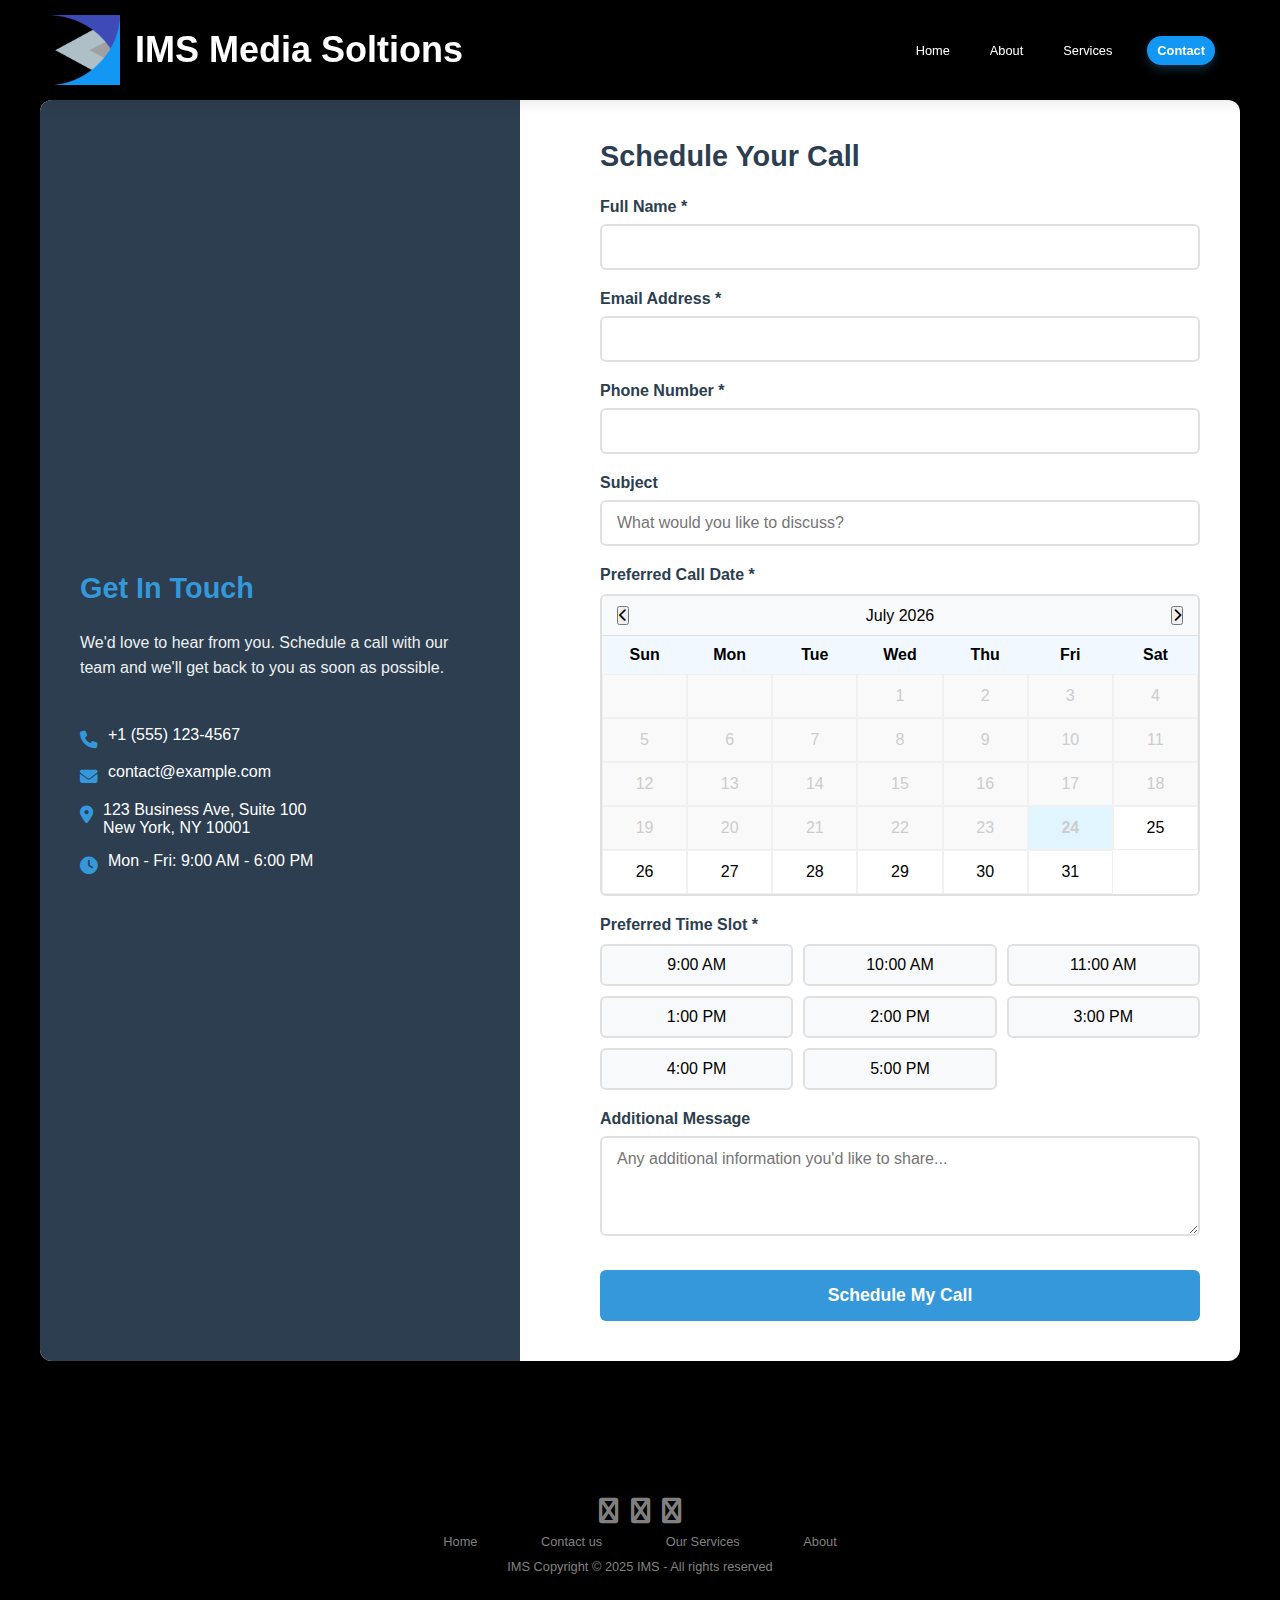
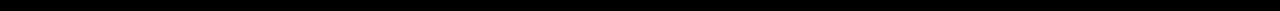
<file: contact_page.html>
<!DOCTYPE html>
<html lang="en">
<head>
    <meta charset="UTF-8">
    <meta name="viewport" content="width=device-width, initial-scale=1.0">
    <title>Contact Us - Schedule a Call</title>
    <link rel="stylesheet" href="https://cdnjs.cloudflare.com/ajax/libs/font-awesome/6.4.0/css/all.min.css">
    <style>
        * {
            margin: 0;
            padding: 0;
            box-sizing: border-box;
            font-family: 'Segoe UI', Tahoma, Geneva, Verdana, sans-serif;
        }

        .navbar {
            position: sticky;
            width: 100%;
            top: 0;
            display: flex;
            justify-content: space-between;
            align-items: center;
            padding: 15px 50px;
            background: black;
            box-shadow: 0 2px 15px rgba(0, 0, 0, 0.1);
            z-index: 1000;
            transition: all 0.3s ease;
        }

        .navbar.scrolled {
            padding: 10px 50px;
            background: black;
            box-shadow: 0 5px 15px rgba(0, 0, 0, 0.1);
        }

        /* Logo */
        .logo {
            display: flex;
            align-items: center;
            font-size: 36px;
            font-weight: 700;
            color: white;
            text-decoration: none;
        }

        .logo span {
            padding-left: 15px;
        }

        .logoimg {
            display: flex;
            align-items: right;
            width: 70px;
            height: 70px;
        }

        /* Navigation Links */
        .nav-links {
            display: flex;
            list-style: none;
            padding: 0;
            margin: 0;
        }

        .nav-links li {
            padding: 0;
            margin: 0 15px;
            display: flex;
            align-items: center;
        }

        .nav-links a {
            text-decoration: none;
            align-items: normal;
            color: white;
            font-weight: 500;
            font-size: 1vw;
            padding: 0 5px;
            transition: all 0.3s ease;
            position: relative;
        }

        /* Link hover effects */
        .nav-links a:after {
            content: "";
            position: absolute;
            width: 0;
            height: 2px;
            background: #1297f4;
            left: 0;
            bottom: 0;
            transition: width 0.3s ease;
        }

        .nav-links a:hover:after {
            width: 100%;
        }

        .nav-links a:hover {
            color: #1297f4;
        }

        /* CTA Button */
        .cta-button {
            background: #1297f4;
            color: white;
            border: none;
            padding: 7px 10px;
            border-radius: 50px;
            font-weight: 600;
            font-size: 1vw;
            cursor: pointer;
            transition: all 0.3s ease;
            box-shadow: 0 4px 10px rgba(52, 152, 219, 0.3);
        }

        .cta-button:hover {
            background: #2980b9;
            transform: translateY(-2px);
            box-shadow: 0 6px 15px rgba(52, 152, 219, 0.4);
        }

        /* ===== HAMBURGER MENU ===== */
        .hamburger {
            display: none;
            flex-direction: column;
            cursor: pointer;
            padding: 5px;
        }

        .hamburger span {
            width: 25px;
            height: 3px;
            background: #1297f4;
            margin: 3px 0;
            transition: all 0.3s ease;
            border-radius: 2px;
        }

        /*body*/
        body {
            background: black;
            min-height: 100vh;
            display: flex;
            flex-direction: column;
            align-items: center;
        }

        .container {
            max-width: 1200px;
            width: 100%;
        }

        header {
            text-align: center;
            margin-bottom: 50px;
            color: white;
        }

        h1 {
            font-size: 2.8rem;
            margin-bottom: 15px;
            text-shadow: 2px 2px 4px rgba(0, 0, 0, 0.3);
        }

        .subtitle {
            font-size: 1.2rem;
            opacity: 0.9;
            max-width: 600px;
            margin: 0 auto;
        }

        .contact-section {
            display: flex;
            flex-wrap: wrap;
            gap: 40px;
            background: white;
            border-radius: 12px;
            overflow: hidden;
            box-shadow: 0 15px 30px rgba(0, 0, 0, 0.2);
        }

        .contact-info {
            flex: 1;
            min-width: 300px;
            background: #2c3e50;
            color: white;
            padding: 40px;
            display: flex;
            flex-direction: column;
            justify-content: center;
        }

        .contact-info h2 {
            font-size: 1.8rem;
            margin-bottom: 25px;
            color: #3498db;
        }

        .contact-info p {
            margin-bottom: 25px;
            line-height: 1.6;
            color: #ecf0f1;
        }

        .contact-details {
            list-style: none;
            margin-top: 20px;
        }

        .contact-details li {
            margin-bottom: 15px;
            display: flex;
            align-items: flex-start;
        }

        .contact-details i {
            color: #3498db;
            margin-right: 10px;
            margin-top: 5px;
            font-size: 1.1rem;
        }

        .contact-form {
            flex: 1.5;
            min-width: 300px;
            padding: 40px;
        }

        .form-title {
            font-size: 1.8rem;
            margin-bottom: 25px;
            color: #2c3e50;
        }

        .form-group {
            margin-bottom: 20px;
        }

        label {
            display: block;
            margin-bottom: 8px;
            font-weight: 600;
            color: #2c3e50;
        }

        input, select, textarea {
            width: 100%;
            padding: 12px 15px;
            border: 2px solid #e0e0e0;
            border-radius: 6px;
            font-size: 1rem;
            transition: border-color 0.3s;
        }

        input:focus, select:focus, textarea:focus {
            border-color: #3498db;
            outline: none;
        }

        .date-time-container {
            display: grid;
            grid-template-columns: 1fr 1fr;
            gap: 15px;
        }

        .time-slots {
            display: grid;
            grid-template-columns: repeat(3, 1fr);
            gap: 10px;
            margin-top: 10px;
        }

        .time-slot {
            padding: 10px;
            background: #f8f9fa;
            border: 2px solid #e0e0e0;
            border-radius: 6px;
            text-align: center;
            cursor: pointer;
            transition: all 0.3s;
        }

        .time-slot:hover {
            background: #e9ecef;
        }

        .time-slot.selected {
            background: #3498db;
            color: white;
            border-color: #3498db;
        }

        .submit-btn {
            width: 100%;
            padding: 15px;
            background: #3498db;
            color: white;
            border: none;
            border-radius: 6px;
            font-size: 1.1rem;
            font-weight: 600;
            cursor: pointer;
            transition: background 0.3s;
            margin-top: 10px;
        }

        .submit-btn:hover {
            background: #2980b9;
        }

        .calendar-container {
            margin-top: 10px;
            border: 2px solid #e0e0e0;
            border-radius: 6px;
            overflow: hidden;
        }

        .calendar-header {
            display: flex;
            justify-content: space-between;
            align-items: center;
            padding: 10px 15px;
            background: #f8f9fa;
            border-bottom: 1px solid #e0e0e0;
        }

        .calendar-grid {
            display: grid;
            grid-template-columns: repeat(7, 1fr);
            background: white;
        }

        .calendar-day {
            padding: 10px;
            text-align: center;
            font-weight: 600;
            background: #f1f8ff;
        }

        .calendar-date {
            padding: 12px 10px;
            text-align: center;
            cursor: pointer;
            transition: background 0.3s;
            border: 1px solid #f0f0f0;
        }

        .calendar-date:hover {
            background: #e3f2fd;
        }

        .calendar-date.selected {
            background: #3498db;
            color: white;
        }

        .calendar-date.disabled {
            color: #ccc;
            cursor: not-allowed;
            background: #f9f9f9;
        }

        .calendar-date.today {
            background: #e1f5fe;
            font-weight: 600;
        }

        .success-message {
            display: none;
            background: #d4edda;
            color: #155724;
            padding: 15px;
            border-radius: 6px;
            margin-top: 20px;
            text-align: center;
        }

        /* ===== RESPONSIVE DESIGN ===== */
        @media (max-width: 768px) {
        .navbar {
            padding: 15px 20px;
        }

        .hamburger {
            display: flex;
            z-index: 1001;
        }

        .hamburger.active span:nth-child(1) {
            transform: rotate(45deg) translate(5px, 5px);
        }

        .hamburger.active span:nth-child(2) {
            opacity: 0;
        }

        .hamburger.active span:nth-child(3) {
            transform: rotate(-45deg) translate(7px, -6px);
        }

        .nav-links {
            position: fixed;
            top: 0;
            right: -100%;
            height: 100vh;
            width: 70%;
            flex-direction: column;
            background: black;
            box-shadow: -5px 0 15px rgba(0, 0, 0, 0.1);
            transition: right 0.3s ease;
            padding-top: 80px;
            align-items: center;
            justify-content: flex-start;
        }

        .nav-links.active {
            right: 0;
        }

        .nav-links li {
            margin: 15px 0;
        }

        .cta-button {
            display: none;
        }

        .mobile-cta {
            display: block;
            margin: 20px auto;
            width: 80%;
        }

        .hero h1 {
            font-size: 2.5rem;
        }

        .hero p {
            font-size: 1.2rem;
        }

        .content-section {
            padding: 60px 20px;
        }
        .logotext{
            font-size: 14px;
        }
        }

        /* ===== FOOTER ===== */
        .footer {
        background: #000;
        margin-top: 100px;
        padding: 30px 0px;
        font-family: "Play", sans-serif;
        text-align: center;
        }

        .footer .row {
        width: 100%;
        margin: 1% 0%;
        padding: 0.6% 0%;
        color: gray;
        font-size: 0.8em;
        }

        .footer .row a {
        text-decoration: none;
        color: gray;
        transition: 0.5s;
        }

        .footer .row a:hover {
        color: #fff;
        }

        .footer .row ul {
        width: 100%;
        }

        .footer .row ul li {
        display: inline-block;
        margin: 0px 30px;
        }

        .footer .row a i {
        font-size: 2em;
        margin: 0% 1%;
        }

        @media (max-width: 720px) {
        .footer {
            text-align: left;
            padding: 5%;
        }
        .footer .row ul li {
            display: block;
            margin: 10px 0px;
            text-align: left;
        }
        .footer .row a i {
            margin: 0% 3%;
        }
            @media (max-width: 767px) {
                .social-icons li.title {
                    display: block;
                    margin-right: 0;
                    font-weight: 600;
                }
            }
        }

        @media (min-width: 769px) {
        .mobile-cta {
            display: none;
        }
        }

        @media (max-width: 768px) {
            .contact-section {
                flex-direction: column;
            }
            
            .date-time-container {
                grid-template-columns: 1fr;
            }
            
            .time-slots {
                grid-template-columns: repeat(2, 1fr);
            }
            
            h1 {
                font-size: 2.2rem;
            }
        }

        @media (max-width: 480px) {
            .contact-info, .contact-form {
                padding: 25px;
            }
            
            .time-slots {
                grid-template-columns: 1fr;
            }
            
            h1 {
                font-size: 1.8rem;
            }
        }
    </style>
</head>
<body>
    <nav class="navbar" id="navbar">
                <div class="logo">
                    <a href="index.html#navbar"><img src="Original on transparent.png" alt="Logo" class="logoimg"></a>
                    <span></span>
                    <a class="logotext">IMS Media Soltions</a>
                </div>

                
                <div class="hamburger" id="hamburger">
                    <span></span>
                    <span></span>
                    <span></span>
                </div>
                
                <ul class="nav-links" id="navLinks">
                    <li><a href="index.html#navbar">Home</a></li>
                    <li><a href="index.html#about">About</a></li>
                    <li><a href="index.html#services">Services</a></li>
                    <li class="mobile-cta"><button class="cta-button" onclick="location.href='contact_page.html'" type="button">Contact</button></li>
                </ul>
    </nav>

    <div class="container">
        <section class="contact-section">

            <div class="contact-info">
                <h2>Get In Touch</h2>
                <p>We'd love to hear from you. Schedule a call with our team and we'll get back to you as soon as possible.</p>
                
                <ul class="contact-details">
                    <li>
                        <i class="fas fa-phone"></i>
                        <span>+1 (555) 123-4567</span>
                    </li>
                    <li>
                        <i class="fas fa-envelope"></i>
                        <span>contact@example.com</span>
                    </li>
                    <li>
                        <i class="fas fa-map-marker-alt"></i>
                        <span>123 Business Ave, Suite 100<br>New York, NY 10001</span>
                    </li>
                    <li>
                        <i class="fas fa-clock"></i>
                        <span>Mon - Fri: 9:00 AM - 6:00 PM</span>
                    </li>
                </ul>
            </div>

            <div class="contact-form">
                <h2 class="form-title">Schedule Your Call</h2>
                <form id="contactForm">
                    <div class="form-group">
                        <label for="name">Full Name *</label>
                        <input type="text" id="name" name="name" required>
                    </div>

                    <div class="form-group">
                        <label for="email">Email Address *</label>
                        <input type="email" id="email" name="email" required>
                    </div>

                    <div class="form-group">
                        <label for="phone">Phone Number *</label>
                        <input type="tel" id="phone" name="phone" required>
                    </div>

                    <div class="form-group">
                        <label for="subject">Subject</label>
                        <input type="text" id="subject" name="subject" placeholder="What would you like to discuss?">
                    </div>

                    <div class="form-group">
                        <label for="callDate">Preferred Call Date *</label>
                        <div class="calendar-container">
                            <div class="calendar-header">
                                <button type="button" id="prevMonth"><i class="fas fa-chevron-left"></i></button>
                                <span id="currentMonth">September 2023</span>
                                <button type="button" id="nextMonth"><i class="fas fa-chevron-right"></i></button>
                            </div>
                            <div class="calendar-grid" id="calendarDays">
                                <!-- Calendar will be generated by JavaScript -->
                            </div>
                        </div>
                    </div>

                    <div class="form-group">
                        <label>Preferred Time Slot *</label>
                        <div class="time-slots" id="timeSlots">
                            <!-- Time slots will be populated by JavaScript -->
                        </div>
                    </div>

                    <div class="form-group">
                        <label for="message">Additional Message</label>
                        <textarea id="message" name="message" rows="4" placeholder="Any additional information you'd like to share..."></textarea>
                    </div>

                    <button type="submit" class="submit-btn">Schedule My Call</button>
                    
                    <div class="success-message" id="successMessage">
                        <i class="fas fa-check-circle"></i> Thank you! We've received your request and will contact you at the scheduled time.
                    </div>
                </form>
            </div>
        </section>
    </div>
            <!-- Site footer -->
        <footer>
        <div class="footer">
        <div class="row">
        <a href="#"><i class="fa fa-facebook"></i></a>
        <a href="#"><i class="fa fa-instagram"></i></a>
        <a href="#"><i class="fa fa-twitter"></i></a>
        </div>

        <div class="row">
        <ul>
        <li><a href="#hero">Home</a></li>
        <li><a href="contact_page.html">Contact us</a></li>
        <li><a href="#services">Our Services</a></li>
        <li><a href="#about">About</a></li>
        </ul>
        </div>

        <div class="row">
        IMS Copyright © 2025 IMS - All rights reserved
        </div>
        </div>
        </footer>

    <script>

            // Add scroll event listener to modify navbar on scroll
            window.addEventListener('scroll', function() {
                const navbar = document.getElementById('navbar');
                if (window.scrollY > 50) {
                    navbar.classList.add('scrolled');
                } else {
                    navbar.classList.remove('scrolled');
                }
            });

            // Hamburger menu functionality
            const hamburger = document.getElementById('hamburger');
            const navLinks = document.getElementById('navLinks');
            
            hamburger.addEventListener('click', () => {
                hamburger.classList.toggle('active');
                navLinks.classList.toggle('active');
            });
            
            // Close menu when clicking on a link
            document.querySelectorAll('.nav-links a').forEach(link => {
                link.addEventListener('click', () => {
                    hamburger.classList.remove('active');
                    navLinks.classList.remove('active');
                });
            });

        document.addEventListener('DOMContentLoaded', function() {
            // Calendar functionality
            const calendarDays = document.getElementById('calendarDays');
            const currentMonthElement = document.getElementById('currentMonth');
            const prevMonthButton = document.getElementById('prevMonth');
            const nextMonthButton = document.getElementById('nextMonth');
            const timeSlotsContainer = document.getElementById('timeSlots');
            const contactForm = document.getElementById('contactForm');
            const successMessage = document.getElementById('successMessage');
            
            let currentDate = new Date();
            let selectedDate = null;
            let selectedTimeSlot = null;
            
            // Generate time slots
            const timeSlots = [
                '9:00 AM', '10:00 AM', '11:00 AM', 
                '1:00 PM', '2:00 PM', '3:00 PM', 
                '4:00 PM', '5:00 PM'
            ];
            
            function generateTimeSlots() {
                timeSlotsContainer.innerHTML = '';
                timeSlots.forEach(slot => {
                    const slotElement = document.createElement('div');
                    slotElement.className = 'time-slot';
                    slotElement.textContent = slot;
                    slotElement.addEventListener('click', function() {
                        // Remove selected class from all time slots
                        document.querySelectorAll('.time-slot').forEach(el => {
                            el.classList.remove('selected');
                        });
                        // Add selected class to clicked time slot
                        this.classList.add('selected');
                        selectedTimeSlot = slot;
                    });
                    timeSlotsContainer.appendChild(slotElement);
                });
            }
            
            // Generate calendar
            function generateCalendar() {
                // Clear previous calendar
                calendarDays.innerHTML = '';
                
                // Set month header
                const monthNames = [
                    "January", "February", "March", "April", "May", "June",
                    "July", "August", "September", "October", "November", "December"
                ];
                currentMonthElement.textContent = `${monthNames[currentDate.getMonth()]} ${currentDate.getFullYear()}`;
                
                // Create day headers
                const dayNames = ['Sun', 'Mon', 'Tue', 'Wed', 'Thu', 'Fri', 'Sat'];
                dayNames.forEach(day => {
                    const dayElement = document.createElement('div');
                    dayElement.className = 'calendar-day';
                    dayElement.textContent = day;
                    calendarDays.appendChild(dayElement);
                });
                
                // Get first day of month and number of days
                const firstDay = new Date(currentDate.getFullYear(), currentDate.getMonth(), 1).getDay();
                const daysInMonth = new Date(currentDate.getFullYear(), currentDate.getMonth() + 1, 0).getDate();
                const today = new Date();
                
                // Add empty cells for days before the first day of the month
                for (let i = 0; i < firstDay; i++) {
                    const emptyCell = document.createElement('div');
                    emptyCell.className = 'calendar-date disabled';
                    calendarDays.appendChild(emptyCell);
                }
                
                // Add cells for each day of the month
                for (let i = 1; i <= daysInMonth; i++) {
                    const dateCell = document.createElement('div');
                    dateCell.className = 'calendar-date';
                    dateCell.textContent = i;
                    
                    const cellDate = new Date(currentDate.getFullYear(), currentDate.getMonth(), i);
                    
                    // Highlight today
                    if (cellDate.toDateString() === today.toDateString()) {
                        dateCell.classList.add('today');
                    }
                    
                    // Disable past dates
                    if (cellDate < today) {
                        dateCell.classList.add('disabled');
                    } else {
                        dateCell.addEventListener('click', function() {
                            // Remove selected class from all dates
                            document.querySelectorAll('.calendar-date').forEach(el => {
                                el.classList.remove('selected');
                            });
                            // Add selected class to clicked date
                            this.classList.add('selected');
                            selectedDate = cellDate;
                        });
                    }
                    
                    calendarDays.appendChild(dateCell);
                }
            }
            
            // Event listeners for month navigation
            prevMonthButton.addEventListener('click', function() {
                currentDate.setMonth(currentDate.getMonth() - 1);
                generateCalendar();
            });
            
            nextMonthButton.addEventListener('click', function() {
                currentDate.setMonth(currentDate.getMonth() + 1);
                generateCalendar();
            });
            
            // Form submission
            contactForm.addEventListener('submit', function(e) {
                e.preventDefault();
                
                // Simple validation
                if (!selectedDate || !selectedTimeSlot) {
                    alert('Please select both a date and time slot for your call.');
                    return;
                }
                
                // In a real application, you would send the form data to a server here
                // For this example, we'll just show a success message
                
                // Format the selected date
                const formattedDate = selectedDate.toLocaleDateString('en-US', { 
                    weekday: 'long', 
                    year: 'numeric', 
                    month: 'long', 
                    day: 'numeric' 
                });
                
                // Show success message
                successMessage.style.display = 'block';
                successMessage.innerHTML = `
                    <i class="fas fa-check-circle"></i> 
                    Thank you! We've received your request and will contact you on 
                    <strong>${formattedDate} at ${selectedTimeSlot}</strong>.
                `;
                
                // Reset form
                contactForm.reset();
                selectedDate = null;
                selectedTimeSlot = null;
                
                // Remove selected classes
                document.querySelectorAll('.calendar-date.selected, .time-slot.selected').forEach(el => {
                    el.classList.remove('selected');
                });
                
                // Scroll to success message
                successMessage.scrollIntoView({ behavior: 'smooth' });
            });
            
            // Initialize calendar and time slots
            generateCalendar();
            generateTimeSlots();
        });
    </script>
</body>
</html>
</file>
